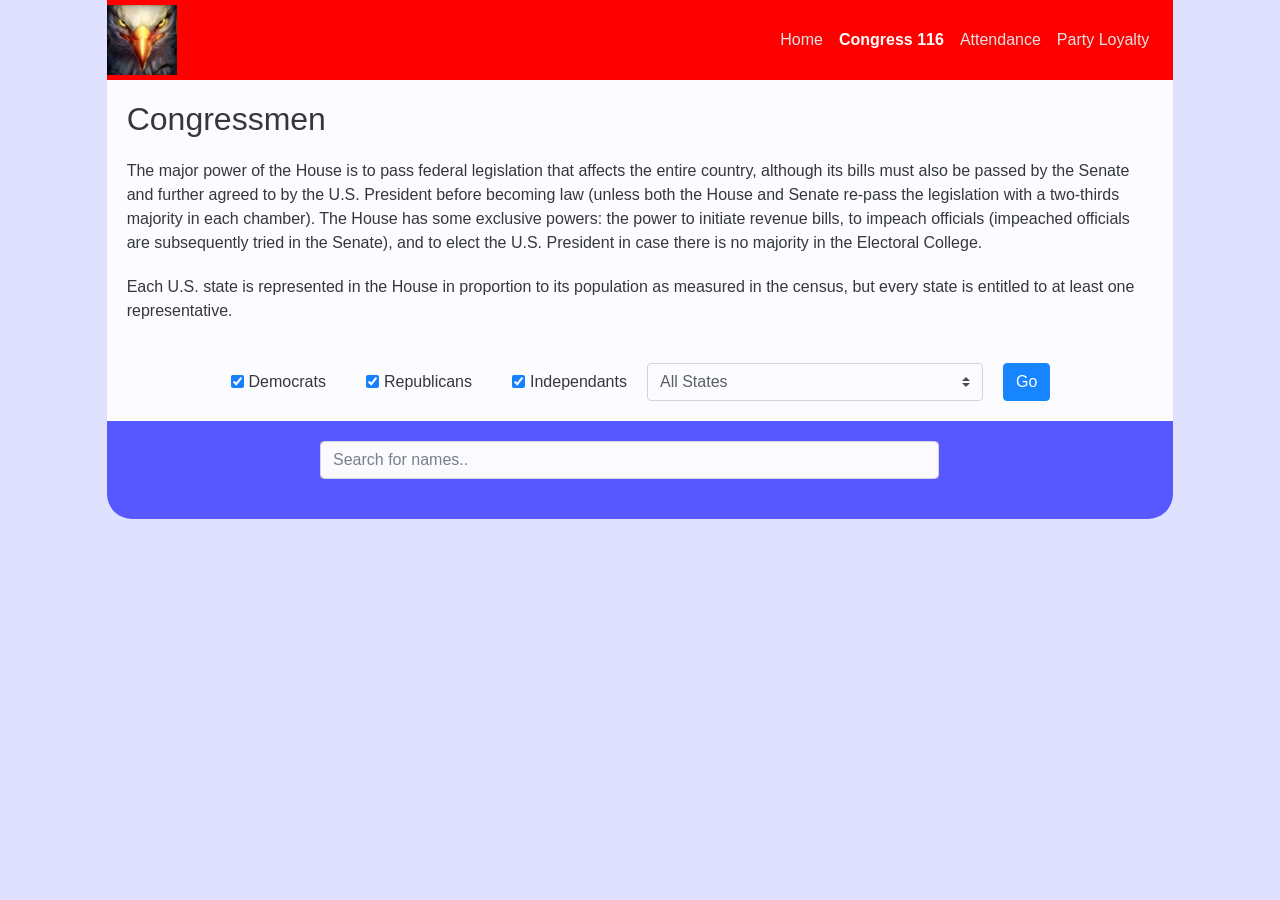
<file: OpenGov/116house-jq.html>
<!DOCTYPE html>
<html>
    <header>
        <title>Project Murica AKA OpenGov</title>
        <link rel="stylesheet" href="https://stackpath.bootstrapcdn.com/bootstrap/4.4.1/css/bootstrap.min.css" integrity="sha384-Vkoo8x4CGsO3+Hhxv8T/Q5PaXtkKtu6ug5TOeNV6gBiFeWPGFN9MuhOf23Q9Ifjh" crossorigin="anonymous">
        <link href="./style.css" rel="stylesheet" type="text/css">
    </header>
    <body style="background-color: rgba(0, 0, 255, 0.123)">
        <!-- Navigation -->
        <nav class="navbar navbar-expand static-top mx-auto col-10 p-0">
            <div class="container">
                <a class="navbar-brand" href="#">
                    <img src="./images/eaglavatar.jpg" alt="murica" width="70px">
                </a>
                <div class="navbar" id="navbarResponsive">
                    <ul class="navbar-nav">
                        <li class="nav-item">
                            <a class="nav-link" href="./index.html">Home</a>
                        </li>
                        <li class="nav-item dropdown active">
                            <a class="nav-link" href="#" id="navbarDropdown" role="button" data-toggle="dropdown" aria-haspopup="true" aria-expanded="false">
                                  Congress 116
                            </a>
                            <div class="dropdown-menu" aria-labelledby="navbarDropdown">
                                <a class="dropdown-item" href="./116senate.html">Senate</a>
                                <a class="dropdown-item" href="./116house.html">House</a>
                            </div>
                        </li>
                        <li class="nav-item dropdown">
                            <a class="nav-link" href="#" id="navbarDropdown" role="button" data-toggle="dropdown" aria-haspopup="true" aria-expanded="false">
                                Attendance
                            </a>
                            <div class="dropdown-menu" aria-labelledby="navbarDropdown">
                                <a class="dropdown-item" href="./attsenate.html">Senate</a>
                                <a class="dropdown-item" href="./atthouse.html">House</a>
                            </div>
                        </li>
                        <li class="nav-item dropdown">
                            <a class="nav-link" href="#" id="navbarDropdown" role="button" data-toggle="dropdown" aria-haspopup="true" aria-expanded="false">
                                Party Loyalty
                            </a>
                            <div class="dropdown-menu" aria-labelledby="navbarDropdown">
                                <a class="dropdown-item" href="./loysenate.html">Senate</a>
                                <a class="dropdown-item" href="./loyhouse.html">House</a>
                            </div>
                        </li>
                    </ul>
                </div>
            </div>
        </nav>
        <div class="container intro col-10 p-0">
            <div class="row">
                <div class="col">
                    <h2>Congressmen</h2>
                    <p>The major power of the House is to pass federal legislation that affects the entire country, 
                    although its bills must also be passed by the Senate and further agreed to by the U.S. 
                    President before becoming law (unless both the House and Senate re-pass the legislation with
                    a two-thirds majority in each chamber). The House has some exclusive powers: the power to 
                    initiate revenue bills, to impeach officials (impeached officials are subsequently tried in the 
                    Senate), and to elect the U.S. President in case there is no majority in the Electoral College.</p>
                    <p>Each U.S. state is represented in the House in proportion to its population as measured in the 
                    census, but every state is entitled to at least one representative.</p>
                    <div class="container">
                        <div class="row">
                            <div class="col col-10 mx-auto">
                                <div class="input-group-prepend">
                                    <div class="form-check form-check-inline">
                                        <input class="form-check-input" type="checkbox" id="demBox" value="demSel" checked>
                                        <label class="form-check-label" for="demBox">Democrats</label>
                                    </div>
                                    <div class="form-check form-check-inline">
                                        <input class="form-check-input" type="checkbox" id="repBox" value="repSel" checked>
                                        <label class="form-check-label" for="repBox">Republicans</label>
                                    </div>
                                    <div class="form-check form-check-inline">
                                        <input class="form-check-input" type="checkbox" id="indBox" value="indSel" checked>
                                        <label class="form-check-label" for="indBox">Independants</label>
                                    </div>
                                    <select class="custom-select my-auto" id="selState">
                                        <option value="">All States</option>
                                        <option value=""></option>
                                        <option value="AL">Alabama</option>
                                        <option value="AK">Alaska</option>
                                        <option value="AZ">Arizona</option>
                                        <option value="AR">Arkansas</option>
                                        <option value="CA">California</option>
                                        <option value="CO">Colorado</option>
                                        <option value="CT">Connecticut</option>
                                        <option value="DE">Delaware</option>
                                        <option value="DC">District Of Columbia</option>
                                        <option value="FL">Florida</option>
                                        <option value="GA">Georgia</option>
                                        <option value="HI">Hawaii</option>
                                        <option value="ID">Idaho</option>
                                        <option value="IL">Illinois</option>
                                        <option value="IN">Indiana</option>
                                        <option value="IA">Iowa</option>
                                        <option value="KS">Kansas</option>
                                        <option value="KY">Kentucky</option>
                                        <option value="LA">Louisiana</option>
                                        <option value="ME">Maine</option>
                                        <option value="MD">Maryland</option>
                                        <option value="MA">Massachusetts</option>
                                        <option value="MI">Michigan</option>
                                        <option value="MN">Minnesota</option>
                                        <option value="MS">Mississippi</option>
                                        <option value="MO">Missouri</option>
                                        <option value="MT">Montana</option>
                                        <option value="NE">Nebraska</option>
                                        <option value="NV">Nevada</option>
                                        <option value="NH">New Hampshire</option>
                                        <option value="NJ">New Jersey</option>
                                        <option value="NM">New Mexico</option>
                                        <option value="NY">New York</option>
                                        <option value="NC">North Carolina</option>
                                        <option value="ND">North Dakota</option>
                                        <option value="OH">Ohio</option>
                                        <option value="OK">Oklahoma</option>
                                        <option value="OR">Oregon</option>
                                        <option value="PA">Pennsylvania</option>
                                        <option value="RI">Rhode Island</option>
                                        <option value="SC">South Carolina</option>
                                        <option value="SD">South Dakota</option>
                                        <option value="TN">Tennessee</option>
                                        <option value="TX">Texas</option>
                                        <option value="UT">Utah</option>
                                        <option value="VT">Vermont</option>
                                        <option value="VA">Virginia</option>
                                        <option value="WA">Washington</option>
                                        <option value="WV">West Virginia</option>
                                        <option value="WI">Wisconsin</option>
                                        <option value="WY">Wyoming</option>
                                        <option value="AS">American Samoa</option>
                                        <option value="GU">Guam</option>
                                        <option value="MP">Northern Mariana Islands</option>
                                        <option value="PR">Puerto Rico</option>
                                        <option value="UM">United States Minor Outlying Islands</option>
                                        <option value="VI">Virgin Islands</option>
                                    </select>	
                                    <button type="button" class="btn btn-primary responseHouseButton">Go</button>
                                </div>
                            </div>
                        </div>
                    </div> 
                </div>
            </div>
        </div>
        <div class="container dataforms col-10 p-0">
            <div class="row">
                <div class="col text-white">
                    <input class="form-control" type="text" id="tableSearch" onkeyup="searchTable()" placeholder="Search for names..">
                    <table id="members116">
                    </table>
                </div>
            </div>
        </div>
        <script src="https://code.jquery.com/jquery-3.4.1.js"></script>
        <script src="./sorttable.js"></script>
        <script src="https://cdn.jsdelivr.net/npm/popper.js@1.16.0/dist/umd/popper.min.js" integrity="sha384-Q6E9RHvbIyZFJoft+2mJbHaEWldlvI9IOYy5n3zV9zzTtmI3UksdQRVvoxMfooAo" crossorigin="anonymous"></script>
        <script src="https://stackpath.bootstrapcdn.com/bootstrap/4.4.1/js/bootstrap.min.js" integrity="sha384-wfSDF2E50Y2D1uUdj0O3uMBJnjuUD4Ih7YwaYd1iqfktj0Uod8GCExl3Og8ifwB6" crossorigin="anonymous"></script>
        <script src="./scripts.js"></script>
        <script>getMembers("house");</script>       
    </body>
</html>
</file>
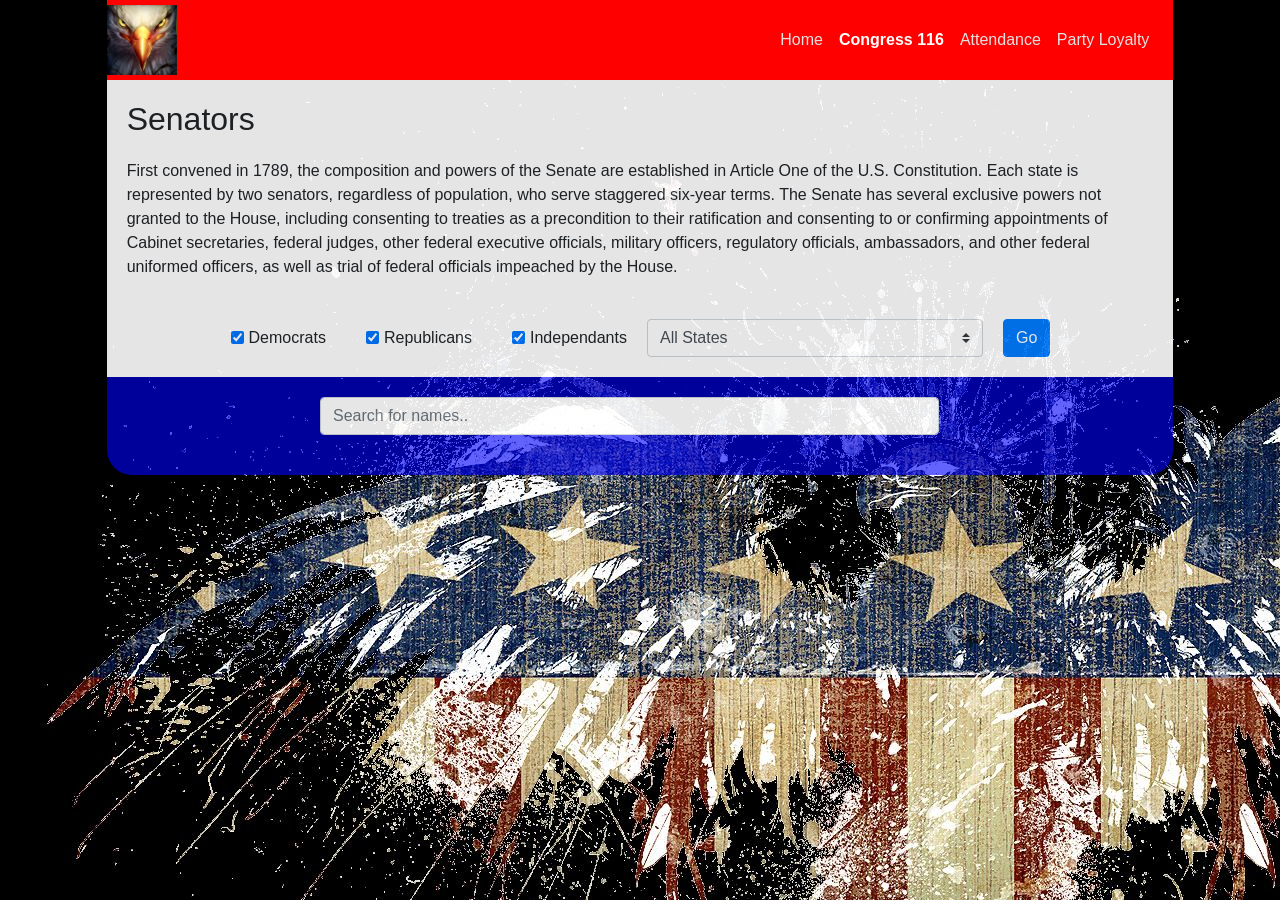
<file: OpenGov/116senate-jq.html>
<!DOCTYPE html>
<html>
    <header>
        <title>Project Murica AKA OpenGov</title>
        <link rel="stylesheet" href="https://stackpath.bootstrapcdn.com/bootstrap/4.4.1/css/bootstrap.min.css" integrity="sha384-Vkoo8x4CGsO3+Hhxv8T/Q5PaXtkKtu6ug5TOeNV6gBiFeWPGFN9MuhOf23Q9Ifjh" crossorigin="anonymous">
        <link href="./style.css" rel="stylesheet" type="text/css">
    </header>
    <body style="background-image: url(./images/6677.jpg)">
        <!-- Navigation -->
        <nav class="navbar navbar-expand static-top mx-auto col-10 p-0">
            <div class="container">
                <a class="navbar-brand" href="#">
                    <img src="./images/eaglavatar.jpg" alt="murica" width="70px">
                </a>
                <div class="navbar" id="navbarResponsive">
                    <ul class="navbar-nav">
                        <li class="nav-item">
                            <a class="nav-link" href="./index.html">Home</a>
                        </li>
                        <li class="nav-item dropdown active">
                            <a class="nav-link" href="#" id="navbarDropdown" role="button" data-toggle="dropdown" aria-haspopup="true" aria-expanded="false">
                                  Congress 116
                            </a>
                            <div class="dropdown-menu" aria-labelledby="navbarDropdown">
                                <a class="dropdown-item" href="./116senate.html">Senate</a>
                                <a class="dropdown-item" href="./116house.html">House</a>
                            </div>
                        </li>
                        <li class="nav-item dropdown">
                            <a class="nav-link" href="#" id="navbarDropdown" role="button" data-toggle="dropdown" aria-haspopup="true" aria-expanded="false">
                                Attendance
                            </a>
                            <div class="dropdown-menu" aria-labelledby="navbarDropdown">
                                <a class="dropdown-item" href="./attsenate.html">Senate</a>
                                <a class="dropdown-item" href="./atthouse.html">House</a>
                            </div>
                        </li>
                        <li class="nav-item dropdown">
                            <a class="nav-link" href="#" id="navbarDropdown" role="button" data-toggle="dropdown" aria-haspopup="true" aria-expanded="false">
                                Party Loyalty
                            </a>
                            <div class="dropdown-menu" aria-labelledby="navbarDropdown">
                                <a class="dropdown-item" href="./loysenate.html">Senate</a>
                                <a class="dropdown-item" href="./loyhouse.html">House</a>
                            </div>
                        </li>
                    </ul>
                </div>
            </div>
        </nav>
        <div class="container intro col-10 p-0">
            <div class="row">
                <div class="col">
                    <h2>Senators</h2>
                    <p>First convened in 1789, the composition and powers of the Senate are established in Article 
                    One of the U.S. Constitution. Each state is represented by two senators, regardless of 
                    population, who serve staggered six-year terms. The Senate has several exclusive powers not 
                    granted to the House, including consenting to treaties as a precondition to their ratification 
                    and consenting to or confirming appointments of Cabinet secretaries, federal judges, other 
                    federal executive officials, military officers, regulatory officials, ambassadors, and other 
                    federal uniformed officers, as well as trial of federal officials impeached by the House.</p>
                    <div class="container">
                        <div class="row">
                            <div class="col col-10 mx-auto">
                                <div class="input-group-prepend">
                                    <div class="form-check form-check-inline">
                                        <input class="form-check-input" type="checkbox" id="demBox" value="demSel" checked>
                                        <label class="form-check-label" for="demBox">Democrats</label>
                                    </div>
                                    <div class="form-check form-check-inline">
                                        <input class="form-check-input" type="checkbox" id="repBox" value="repSel" checked>
                                        <label class="form-check-label" for="repBox">Republicans</label>
                                    </div>
                                    <div class="form-check form-check-inline">
                                        <input class="form-check-input" type="checkbox" id="indBox" value="indSel" checked>
                                        <label class="form-check-label" for="indBox">Independants</label>
                                    </div>
                                    <select class="custom-select my-auto" id="selState">
                                        <option value="">All States</option>
                                        <option value=""></option>
                                        <option value="AL">Alabama</option>
                                        <option value="AK">Alaska</option>
                                        <option value="AZ">Arizona</option>
                                        <option value="AR">Arkansas</option>
                                        <option value="CA">California</option>
                                        <option value="CO">Colorado</option>
                                        <option value="CT">Connecticut</option>
                                        <option value="DE">Delaware</option>
                                        <option value="DC">District Of Columbia</option>
                                        <option value="FL">Florida</option>
                                        <option value="GA">Georgia</option>
                                        <option value="HI">Hawaii</option>
                                        <option value="ID">Idaho</option>
                                        <option value="IL">Illinois</option>
                                        <option value="IN">Indiana</option>
                                        <option value="IA">Iowa</option>
                                        <option value="KS">Kansas</option>
                                        <option value="KY">Kentucky</option>
                                        <option value="LA">Louisiana</option>
                                        <option value="ME">Maine</option>
                                        <option value="MD">Maryland</option>
                                        <option value="MA">Massachusetts</option>
                                        <option value="MI">Michigan</option>
                                        <option value="MN">Minnesota</option>
                                        <option value="MS">Mississippi</option>
                                        <option value="MO">Missouri</option>
                                        <option value="MT">Montana</option>
                                        <option value="NE">Nebraska</option>
                                        <option value="NV">Nevada</option>
                                        <option value="NH">New Hampshire</option>
                                        <option value="NJ">New Jersey</option>
                                        <option value="NM">New Mexico</option>
                                        <option value="NY">New York</option>
                                        <option value="NC">North Carolina</option>
                                        <option value="ND">North Dakota</option>
                                        <option value="OH">Ohio</option>
                                        <option value="OK">Oklahoma</option>
                                        <option value="OR">Oregon</option>
                                        <option value="PA">Pennsylvania</option>
                                        <option value="RI">Rhode Island</option>
                                        <option value="SC">South Carolina</option>
                                        <option value="SD">South Dakota</option>
                                        <option value="TN">Tennessee</option>
                                        <option value="TX">Texas</option>
                                        <option value="UT">Utah</option>
                                        <option value="VT">Vermont</option>
                                        <option value="VA">Virginia</option>
                                        <option value="WA">Washington</option>
                                        <option value="WV">West Virginia</option>
                                        <option value="WI">Wisconsin</option>
                                        <option value="WY">Wyoming</option>
                                        <option value="AS">American Samoa</option>
                                        <option value="GU">Guam</option>
                                        <option value="MP">Northern Mariana Islands</option>
                                        <option value="PR">Puerto Rico</option>
                                        <option value="UM">United States Minor Outlying Islands</option>
                                        <option value="VI">Virgin Islands</option>
                                    </select>	
                                    <button type="button" class="btn btn-primary responseSenateButton">Go</button>
                                </div>
                            </div>
                        </div>
                    </div> 
                </div>
            </div>
        </div>
        <div class="container dataforms col-10 p-0">
            <div class="row">
                <div class="col text-white mx-auto">
                    <input class="form-control" type="text" id="tableSearch" onkeyup="searchTable()" placeholder="Search for names..">
                    <table id="members116">
                    </table>
                </div>
            </div>
        </div>
        <script src="https://code.jquery.com/jquery-3.4.1.js"></script>
        <script src="./sorttable.js"></script>
        <script src="https://cdn.jsdelivr.net/npm/popper.js@1.16.0/dist/umd/popper.min.js" integrity="sha384-Q6E9RHvbIyZFJoft+2mJbHaEWldlvI9IOYy5n3zV9zzTtmI3UksdQRVvoxMfooAo" crossorigin="anonymous"></script>
        <script src="https://stackpath.bootstrapcdn.com/bootstrap/4.4.1/js/bootstrap.min.js" integrity="sha384-wfSDF2E50Y2D1uUdj0O3uMBJnjuUD4Ih7YwaYd1iqfktj0Uod8GCExl3Og8ifwB6" crossorigin="anonymous"></script>
        <script src="./scripts.js"></script>       
        <script>getMembers("senate");</script>
    </body>
</html>
</file>
<file: OpenGov/style.css>
body {
    background-repeat: no-repeat;
    background-size: 1920px auto;
    background-attachment: fixed;
}
[v-cloak] {
    display: none;
  }
nav {
    background-color: red;
}
nav a {
    color: rgb(226, 226, 226);
}
.active a {
    color: white;
    font-weight: bolder;
}
nav a:hover {
    color: white;
}
.dropdown-menu {
    background-color: red;
}
.dropdown-menu a{
    color: white;
    font-weight: normal;
}
table {
    width: 80%;
    margin: 20px auto;
}
.intro {
    background-color: white;
    opacity: 0.9;
}
.dataforms {
    background-color: rgba(0, 0, 255, 0.671);
    opacity: 0.9;
    border-radius: 0px 0 25px 25px;
}
h2, p, .form-check-inline, #stateSelect, button{
    margin: 20px 20px;
}
h3{
    margin-left: 40%;
    margin-top: 20px;
}
table a {
    color: white;
}
table a:hover {
    color: rgba(255, 255, 255, 0.605);
}
table td,th {
    color: white;
}
.table-hover tbody tr:hover td {
    background: rgba(0, 145, 255, 0.671);;
}
.table {
    background-color: rgba(0, 0, 255, 0.671);
}
.center {
    width: 80%;
    margin-top: 20px;
    margin-left: 200px;
}
.form-control {
    width: 58%;
    margin-top: 20px;
    margin-left: 20%;
}
.hidden {
    display: none;
}

.slide-fade-enter-active {
    transition: all .3s ease;
}
.slide-fade-leave-active {
    transition: all .8s cubic-bezier(1.0, 0.5, 0.8, 1.0);
}
.slide-fade-enter, .slide-fade-leave-to
  /* .slide-fade-leave-active below version 2.1.8 */ {
    transform: translateX(10px);
    opacity: 0;
}
.fade-enter-active, .fade-leave-active {
    transition: opacity 1s;
  }
  .fade-enter, .fade-leave-to /* .fade-leave-active below version 2.1.8 */ {
    opacity: 0;
  }
</file>
